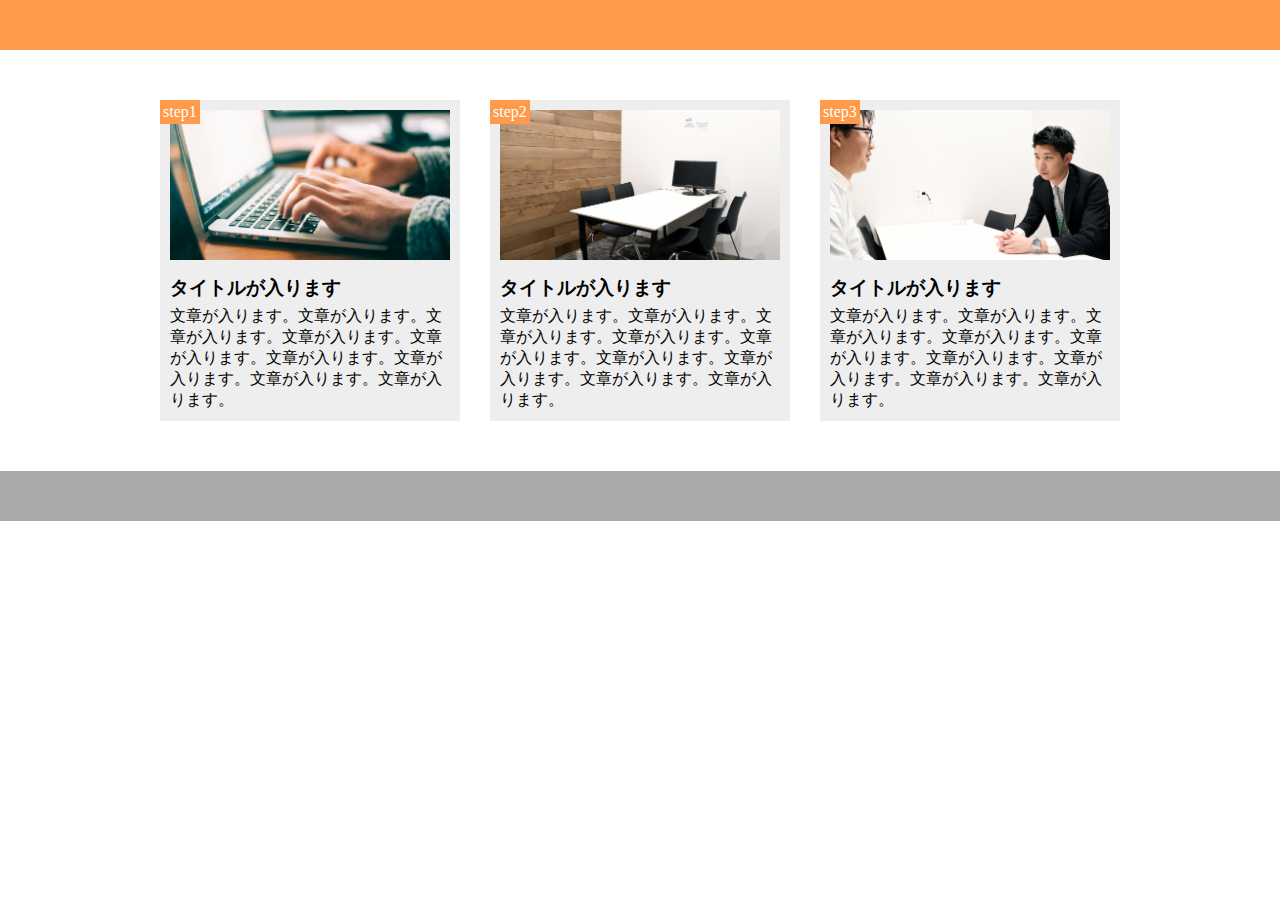
<file: html-css/chapter10/index.html>
<!DOCTYPE html>
<html lang="ja">
<head>
	<meta charset="UTF-8">
	<title>10章課題</title>
  <meta name="viewport" content="width=device-width,initial-scale=1.0">
	<link rel="stylesheet" href="style.css">
</head>
<body>
	<header></header>
  <main class="clearfix">
    <section class="step-box">
      <div class="step-img1"></div>
      <span class="step-num">step1</span>
      <h3 class="title">タイトルが入ります</h3>
      <p class="text">文章が入ります。文章が入ります。文章が入ります。文章が入ります。文章が入ります。文章が入ります。文章が入ります。文章が入ります。文章が入ります。</p>
    </section>

    <section class="step-box">
      <div class="step-img2"></div>
      <span class="step-num">step2</span>
      <h3 class="title">タイトルが入ります</h3>
      <p class="text">文章が入ります。文章が入ります。文章が入ります。文章が入ります。文章が入ります。文章が入ります。文章が入ります。文章が入ります。文章が入ります。</p>
    </section>

    <section class="step-box">
      <div class="step-img3"></div>
      <span class="step-num">step3</span>
      <h3 class="title">タイトルが入ります</h3>
      <p class="text">文章が入ります。文章が入ります。文章が入ります。文章が入ります。文章が入ります。文章が入ります。文章が入ります。文章が入ります。文章が入ります。</p>
    </section>
  </main>
  <footer></footer>
</body>
</html>
</file>
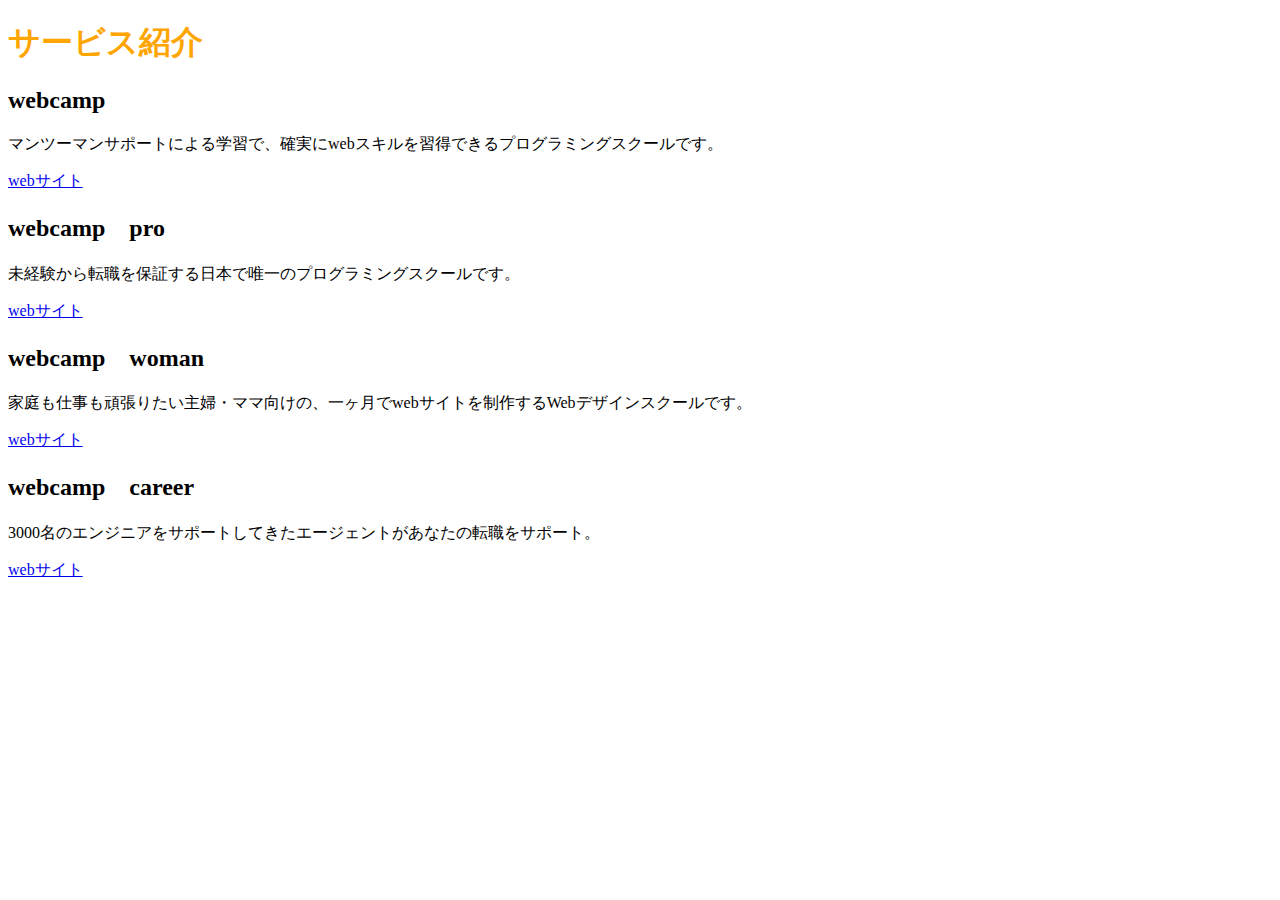
<file: html-css/chapter2/index.html>
<!DOCTYPE html>
<html>
<head>
	<meta charset="utf-8">
	<title>2章課題</title>
	<link rel="stylesheet" href="style.css">
</head>
<body>
	<h1 class="title">サービス紹介</h1>
	<h2>webcamp</h2>
	<p>マンツーマンサポートによる学習で、確実にwebスキルを習得できるプログラミングスクールです。</p>
	<a href="index.html">webサイト</a>

	<h2>webcamp　pro</h2>
	<p>未経験から転職を保証する日本で唯一のプログラミングスクールです。</p>
	<a href="index.html">webサイト</a>

	<h2>webcamp　woman</h2>
	<p>家庭も仕事も頑張りたい主婦・ママ向けの、一ヶ月でwebサイトを制作するWebデザインスクールです。</p>
	<a href="index.html">webサイト</a>

	<h2>webcamp　career</h2>
	<p>3000名のエンジニアをサポートしてきたエージェントがあなたの転職をサポート。</p>
	<a href="index.html">webサイト</a>

</body>
</html>
</file>
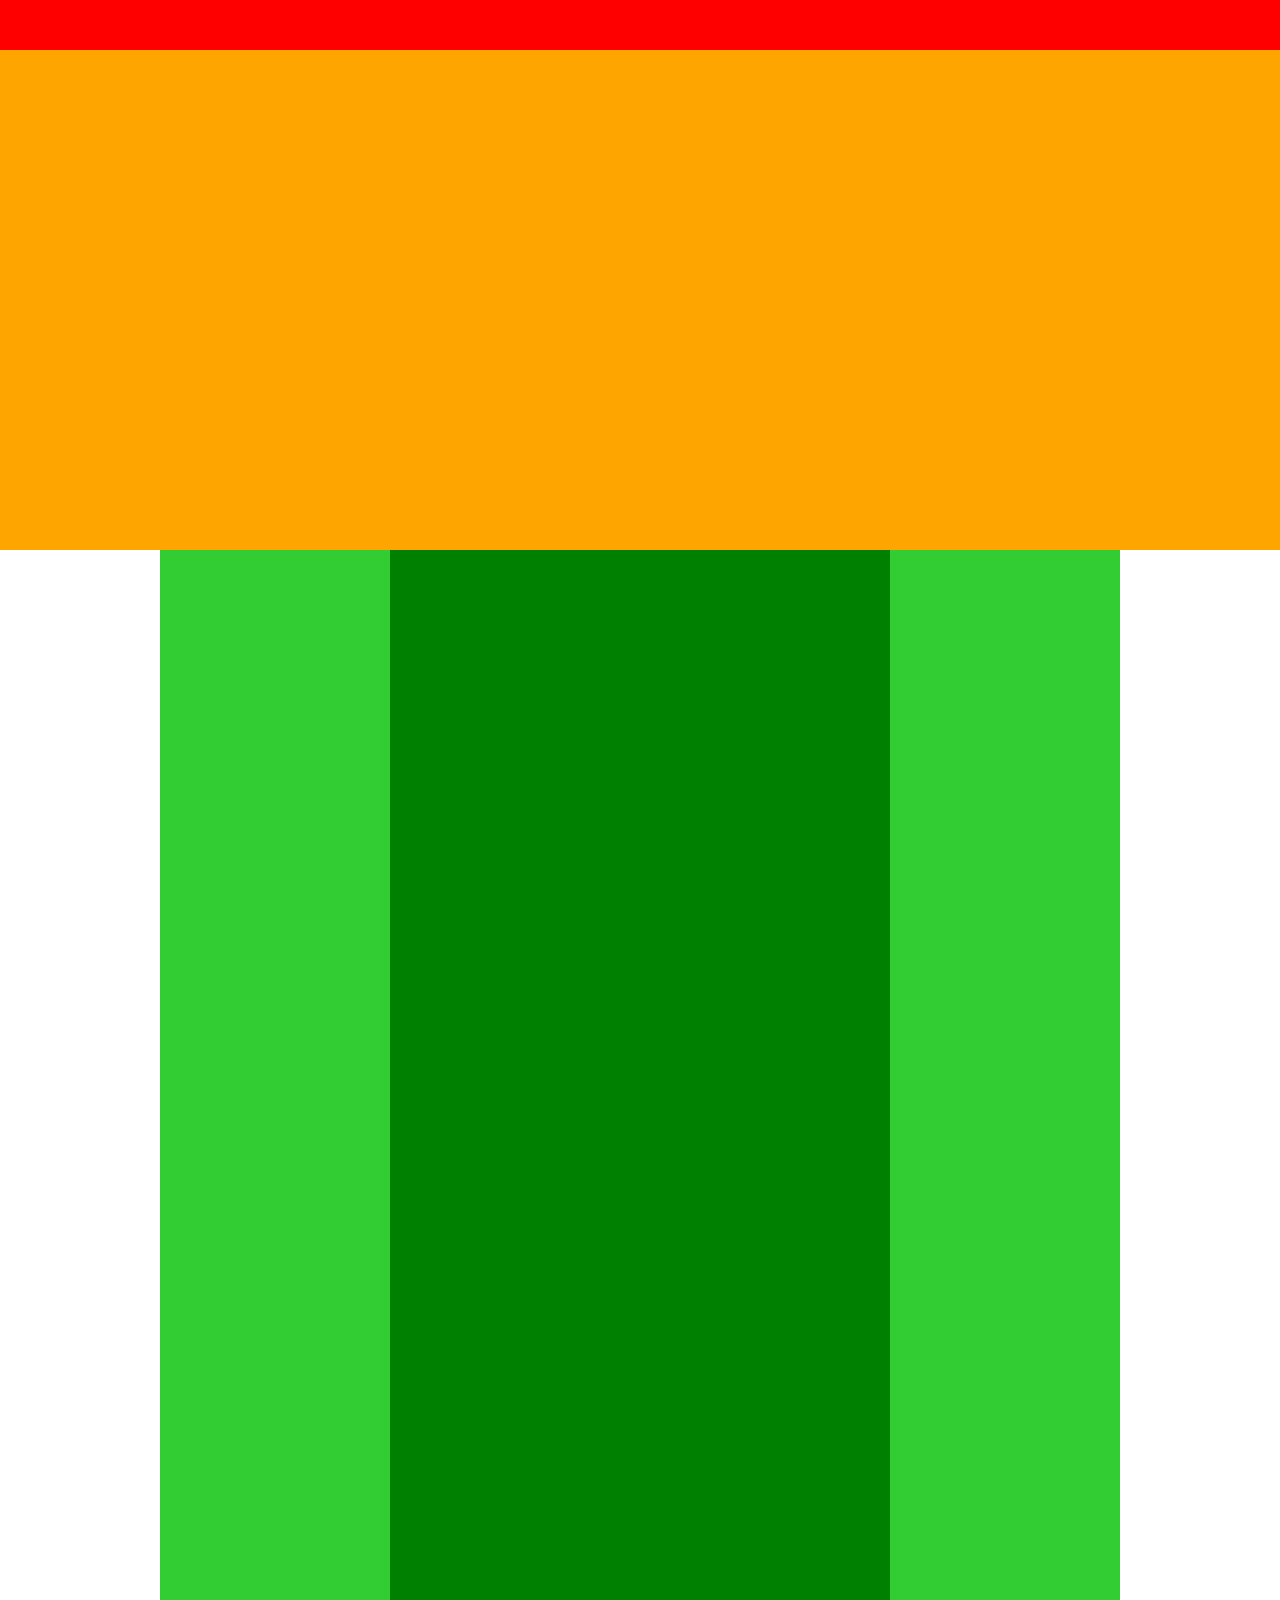
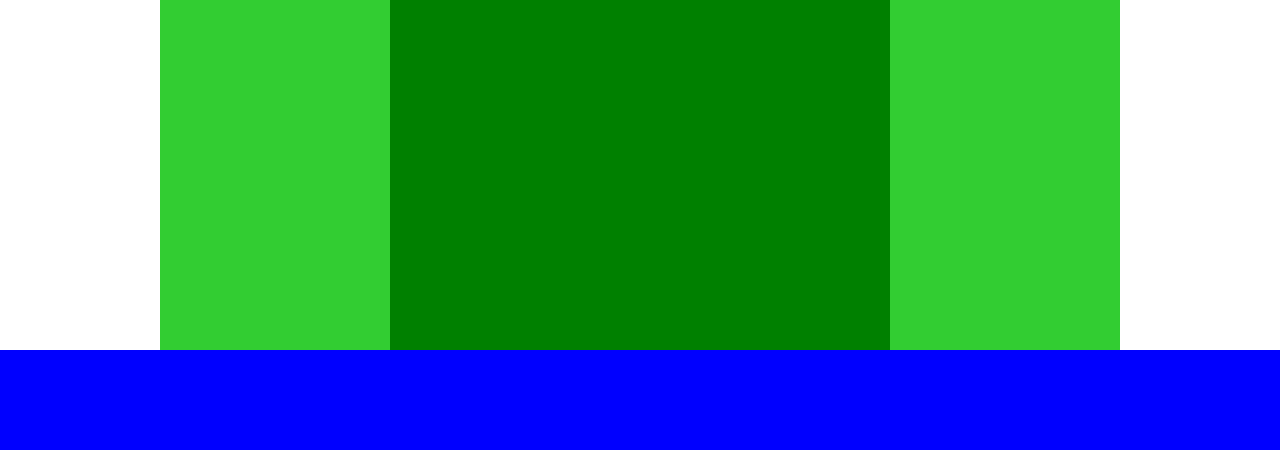
<file: html-css/chapter4/index.html>
<!DOCTYPE html>
<html>
<head>
	<meta charset="utf-8">
	<title>4章課題</title>
	<link rel="stylesheet" href="style.css">
</head>
<body>
	<header></header><!-- /header -->
	<div class="main-visual"></div>
	<main class="clearfix">
		<div class="main-box1"></div>
		<div class="main-box2"></div>
		<div class="main-box3"></div>
	</main>
	<footer></footer>

</body>
</html>
</file>
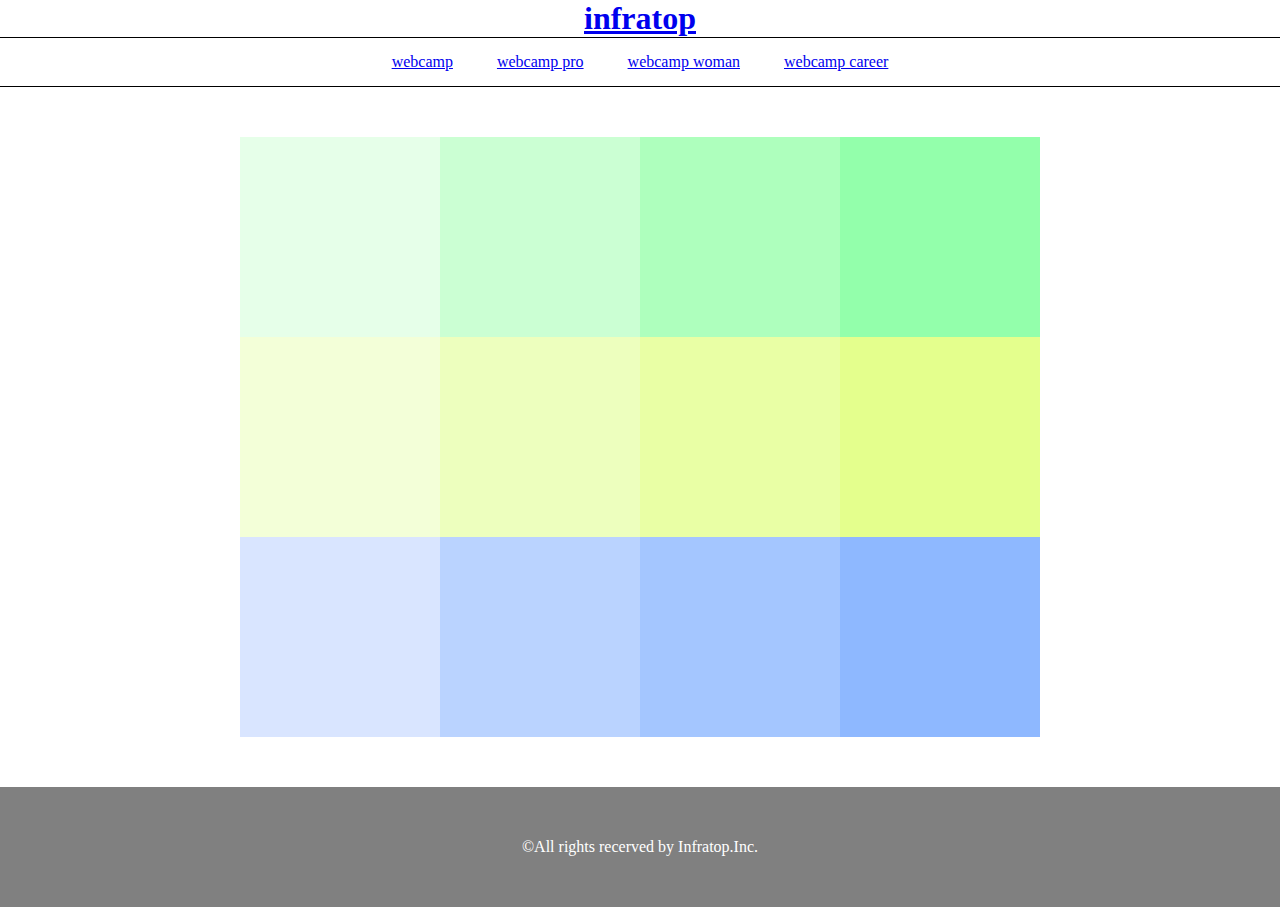
<file: html-css/chapter5/index.html>
<!DOCTYPE html>
<html>
<head>
	<meta charset="utf-8">
	<title>5章課題</title>
	<link rel="stylesheet" href="style.css">
</head>
<body>
	<header>
		<h1><a href="index.html">infratop</a></h1>
	</header><!-- /header -->

	<nav>
		<ul class="nav-list">
			<li class="nav-list-item"><a href="index.html">webcamp</a></li>
			<li class="nav-list-item"><a href="index.html">webcamp pro</a></li>
			<li class="nav-list-item"><a href="index.html">webcamp woman</a></li>
			<li class="nav-list-item"><a href="index.html">webcamp career</a></li>
		</ul>
	</nav>

	<main class="clearfix">
		<div class="box1"></div>
		<div class="box2"></div>
		<div class="box3"></div>
		<div class="box4"></div>

		<div class="box5"></div>
		<div class="box6"></div>
		<div class="box7"></div>
		<div class="box8"></div>

		<div class="box9"></div>
		<div class="box10"></div>
		<div class="box11"></div>
		<div class="box12"></div>
	</main>

	<footer>
		<p class="footer-text">©All rights recerved by Infratop.Inc.</p>
	</footer>
</body>
</html>
</file>
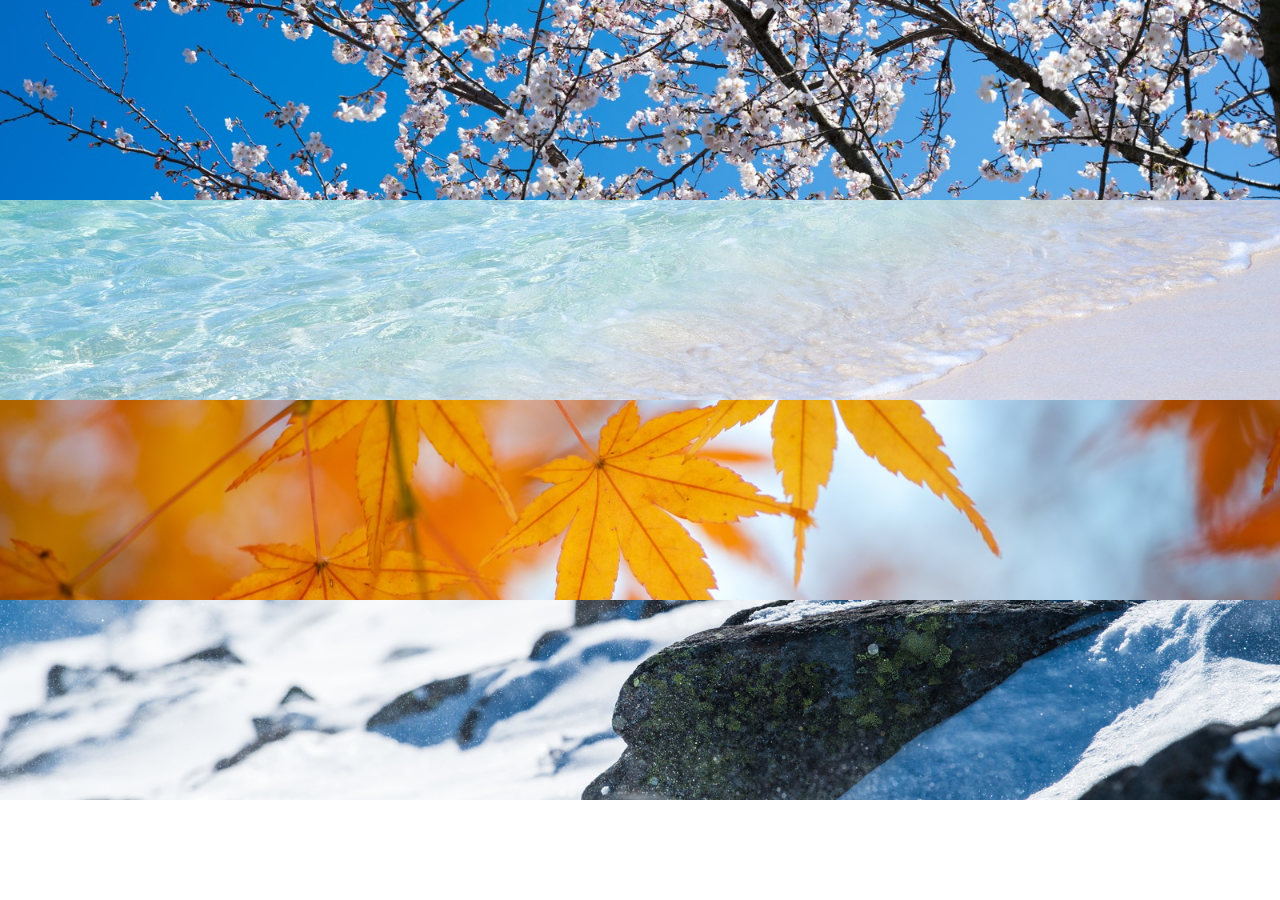
<file: html-css/chapter6/index.html>
<!DOCTYPE html>
<html>
<head>
	<meta charset="utf-8">
	<title>6章課題</title>
	<link rel="stylesheet" href="style.css">
</head>
<body>
	<div class="main-box1"></div>
	<div class="main-box2"></div>
	<div class="main-box3"></div>
	<div class="main-box4"></div>
</body>
</html>
</file>
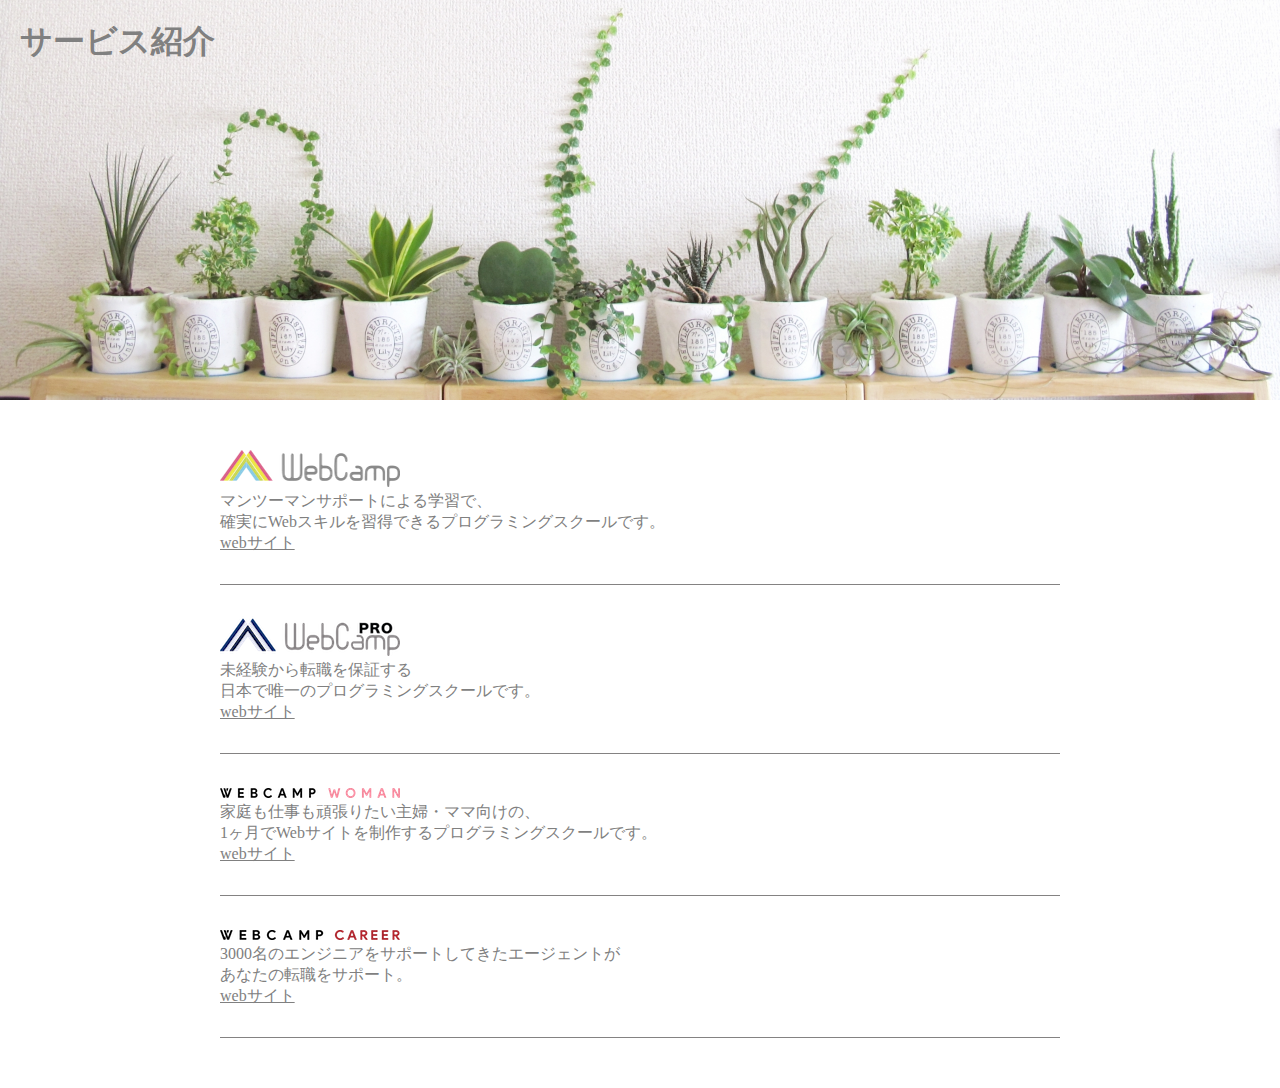
<file: html-css/chapter7/index.html>
<!DOCTYPE html>
<html>
<head>
	<meta charset="utf-8">
	<title>7章課題</title>
	<link rel="stylesheet" href="style.css">
</head>
<body>
	<header>
		<h1 class="title">サービス紹介</h1>
	</header><!-- /header -->

	<main>
		<section class="section-box">
			<img src="img/wc-logo.png" alt="ロゴ">
			<p class="text">マンツーマンサポートによる学習で、<br>
			確実にWebスキルを習得できるプログラミングスクールです。</p>
			<a class="text" href="index.html">webサイト</a>
		</section>

		<section class="section-box">
			<img src="img/wcp-logo.png" alt="ロゴ">
			<p class="text">未経験から転職を保証する<br>
			日本で唯一のプログラミングスクールです。</p>
			<a class="text" href="index.html">webサイト</a>
		</section>

		<section class="section-box">
			<img src="img/wcw-logo.png" alt="ロゴ">
			<p class="text">家庭も仕事も頑張りたい主婦・ママ向けの、<br>
			1ヶ月でWebサイトを制作するプログラミングスクールです。</p>
			<a class="text" href="index.html">webサイト</a>
		</section>

		<section class="section-box">
			<img src="img/wcc-logo.png" alt="ロゴ">
			<p class="text">3000名のエンジニアをサポートしてきたエージェントが<br>
			あなたの転職をサポート。</p>
			<a class="text" href="index.html">webサイト</a>
		</section>
	</main>
</body>
</html>
</file>
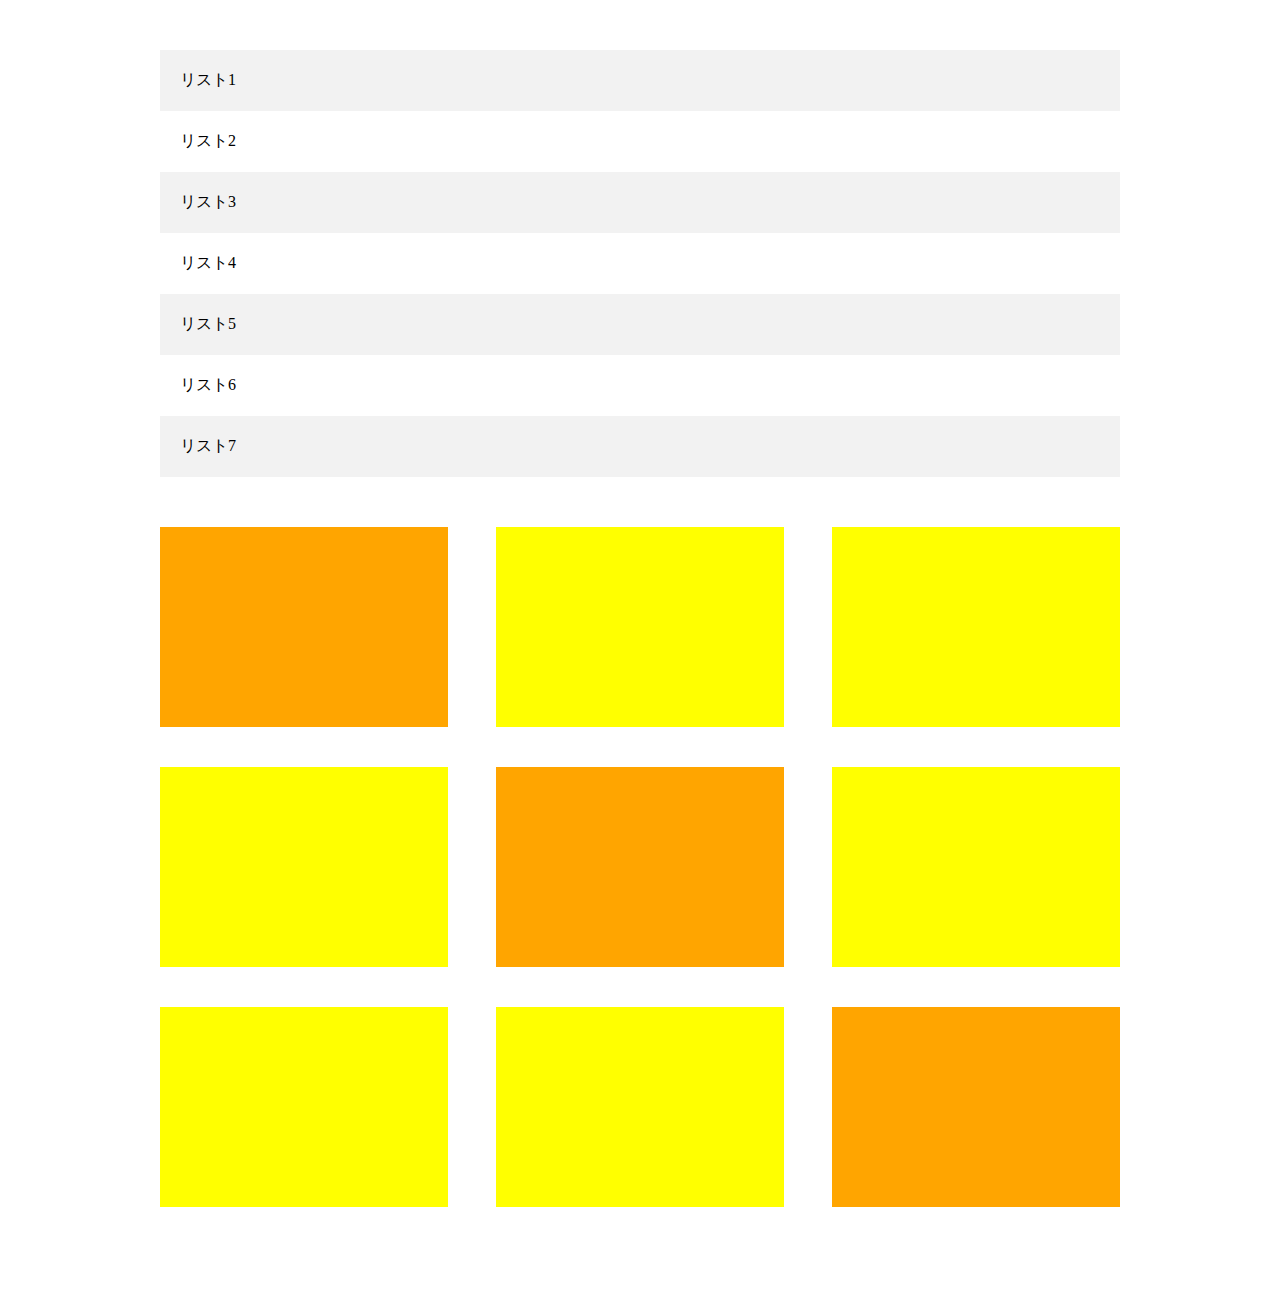
<file: html-css/chapter8/index.html>
<!DOCTYPE html>
<html>
<head>
	<meta charset="utf-8">
	<title>8章課題</title>
	<link rel="stylesheet" href="style.css">
</head>
<body>
	<section class="lists">
		<p class="list-type">リスト1</p>
		<p class="list-type">リスト2</p>
		<p class="list-type">リスト3</p>
		<p class="list-type">リスト4</p>
		<p class="list-type">リスト5</p>
		<p class="list-type">リスト6</p>
		<p class="list-type">リスト7</p>
	</section>

	<main class="clearfix">
	<section>
		<div class="box-type"></div>
		<div class="box-type"></div>
		<div class="box-type"></div>

		<div class="box-type"></div>
		<div class="box-type"></div>
		<div class="box-type"></div>

		<div class="box-type"></div>
		<div class="box-type"></div>
		<div class="box-type"></div>
	</section>
    </main>
</body>
</html>
</file>
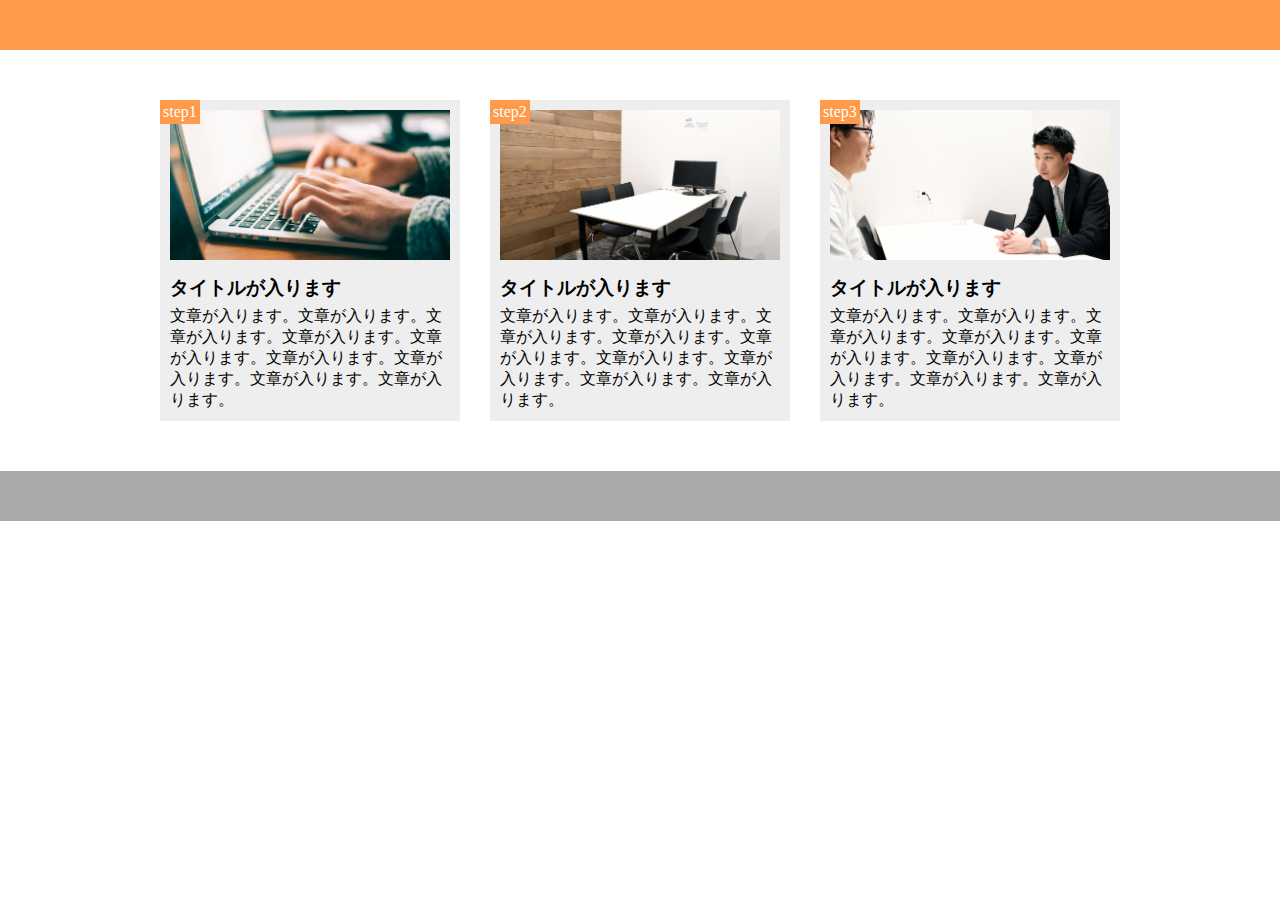
<file: html-css/chapter9/index.html>
<!DOCTYPE html>
<html>
<head>
	<meta charset="utf-8">
	<title>9章課題</title>
	<link rel="stylesheet" href="style.css">
</head>
<body>
	<header></header><!-- /header -->
	<main class="clearfix">
		<section class="box">
			<div class="img1"></div>
			<span class="icon">step1</span>
			<h3 class="title">タイトルが入ります</h3>
			<p>文章が入ります。文章が入ります。文章が入ります。文章が入ります。文章が入ります。文章が入ります。文章が入ります。文章が入ります。文章が入ります。</p>
		</section>

		<section class="box">
			<div class="img2"></div>
			<span class="icon">step2</span>
			<h3 class="title">タイトルが入ります</h3>
			<p>文章が入ります。文章が入ります。文章が入ります。文章が入ります。文章が入ります。文章が入ります。文章が入ります。文章が入ります。文章が入ります。</p>
		</section>

		<section class="box">
			<div class="img3"></div>
			<span class="icon">step3</span>
			<h3 class="title">タイトルが入ります</h3>
			<p>文章が入ります。文章が入ります。文章が入ります。文章が入ります。文章が入ります。文章が入ります。文章が入ります。文章が入ります。文章が入ります。</p>
		</section>
	</main>
	<footer></footer>
</body>
</html>
</file>
<file: html-css/chapter10/style.css>
* {
  box-sizing: border-box;
  margin: 0;
  padding: 0;
}

.clearfix::after {
  display: block;
  content: "";
  clear: both;
}

header {
  height: 50px;
  background-color: #ff9a4b;
}

main {
  width: 960px;
  margin: 50px auto;
}

.step-box {
  float: left;
  width: 300px;
  margin-right: 30px;
  padding: 10px;
  position: relative;
  background-color: #eee;
}

.step-box:last-child {
  margin-right: 0;
}

.step-img1 {
  height: 150px;
  background-image: url(img/flow01.png);
  background-position: bottom;
  background-size: cover;
}

.step-img2 {
  height: 150px;
  background-image: url(img/flow02.png);
  background-position: bottom;
  background-size: cover;
}

.step-img3 {
  height: 150px;
  background-image: url(img/flow03.png);
  background-position: bottom;
  background-size: cover;
}

.step-num {
  padding: 3px;
  position: absolute;
  top: 0;
  left: 0;
  background-color: #ff9a4b;
  color: #fff;
}

.title {
  margin: 15px 0 5px;
}

footer {
  height: 50px;
  background-color: #aaa;
}

@media screen and (max-width: 768px) {
  header {
    width: 100%;
  }
  main{
    width: 100%;
  }
  .step-box{
    width: 90%;
    float:none;
    margin:0 auto;
  }
  .step-box:first-child{
    margin-bottom: 20px;
  }
  .step-box:last-child{
    margin-right: auto;
    margin-top: 20px;
  }
  footer{
    width: 100%;
  }
}
</file>
<file: html-css/chapter2/style.css>
.title{
	color:orange;
}
</file>
<file: html-css/chapter4/style.css>
*{
	margin: 0;
	padding: 0;
	box-sizing: border-box;
}
.clearfix::after{
	content: "";
	display:block;
	clear:both;
}
header{
	width:100%;
	height:50px;
	background-color: red;
}
.main-visual{
	width:100%;
	height: 500px;
	background-color: orange;
}
main{
	/*中央揃え*/
	margin: 0 auto;

	width: 960px;
}
.main-box1{
	float:left;
	width:230px;
	height: 1400px;
	background-color: limegreen;
}
.main-box2{
	float: left;
	width: 500px;
	height: 1400px;
	background-color: green;
}
.main-box3{
	float: left;
	width: 230px;
	height: 1400px;
	background-color: limegreen;
}
footer{
	width: 100%;
	height: 100px;
	background-color: blue;
}
</file>
<file: html-css/chapter5/style.css>
*{
	margin: 0;
	padding: 0;
	box-sizing: border-box;
}
.clearfix::after{
	content: "";
	display: block;
	clear:both;
}
header{
	margin: 0 auto;
	padding:20px auto;
	text-align: center;
}
.nav-list{
	text-align: center;
	padding:15px 0;
	margin: 0 auto;
	border-style: solid;
	border-width: 1px;
	border-left-width:0px;
	border-right-width:0px;
}

.nav-list-item{
	list-style: none;
	display: inline-block;
	margin: 0 20px;
}
main{
	margin: 50px auto;
	width:800px;
}
.box1{
	float:left;
	height: 200px;
	width: 200px;
	background-color: #e6ffe9;
}
.box2{
	float:left;
	height: 200px;
	width: 200px;
	background-color: #cbffd3;
}
.box3{
	float:left;
	height: 200px;
	width: 200px;
	background-color: #aeffbd;
}
.box4{
	float:left;
	height: 200px;
	width: 200px;
	background-color: #93ffab;
}
.box5{
	float:left;
	height: 200px;
	width: 200px;
	background-color: #f3ffd8;
}
.box6{
	float:left;
	height: 200px;
	width: 200px;
	background-color: #edffbe;
}
.box7{
	float:left;
	height: 200px;
	width: 200px;
	background-color: #e9ffa5;
}
.box8{
	float:left;
	height: 200px;
	width: 200px;
	background-color: #e4ff8d;
}
.box9{
	float:left;
	height: 200px;
	width: 200px;
	background-color: #d9e5ff;
}
.box10{
	float:left;
	height: 200px;
	width: 200px;
	background-color: #bad3ff;
}
.box11{
	float:left;
	height: 200px;
	width: 200px;
	background-color: #a4c6ff;
}
.box12{
	float:left;
	height: 200px;
	width: 200px;
	background-color: #8eb8ff;
}
footer{
	height: 120px;
	width: 100%;
	text-align: center;
	line-height: 120px;
	background-color: #808080;
}
.footer-text{
	color: #fff;
}
</file>
<file: html-css/chapter6/style.css>
*{
	margin: 0;
	padding: 0;
	box-sizing: border-box;
}
.main-box1{
	width: 100%;
	height: 200px;
	background-image: url(img/box1.jpg);
	background-size:cover;
	background-position: center;
}
.main-box2{
	width: 100%;
	height: 200px;
	background-image: url(img/box2.jpg);
	background-size:cover;
	background-position: center;
}
.main-box3{
	width: 100%;
	height: 200px;
	background-image: url(img/box3.jpg);
	background-size:cover;
	background-position: center;
}
.main-box4{
	width: 100%;
	height: 200px;
	background-image: url(img/box4.jpg);
	background-size:cover;
	background-position: center;
}
</file>
<file: html-css/chapter7/style.css>
*{
	margin: 0;
	padding: 0;
	box-sizing: border-box;
}
header{
	height: 400px;
	background-image: url(img/mv.jpg);
	background-size: cover;
	background-position: bottom;
}
.title{
	padding: 20px;
	color: #808080 ;
}
main{
	margin: 50px auto;
	width: 840px;
}
.text{
	color: #808080;
}
.section-box{
	margin:30px auto;
	padding-bottom: 30px;
	border-bottom:1px solid #848282;
}
.section-box:first-child{
	padding-top: 0;
}
</file>
<file: html-css/chapter8/style.css>
*{
	margin: 0;
	padding: 0;
	box-sizing: border-box;
}
.clearfix::after{
	content: "";
	display: block;
	clear: both;
}
.lists{
	margin: 50px auto;
	width: 960px;
}
.list-type{
	padding: 20px;
	background-color: #f2f2f2;
}
.list-type:nth-child(even){
	background-color: #fff;
}
main{
	width: 960px;
	margin: 0 auto;
	margin-bottom: 50px;
}
.box-type{
	height: 200px;
	width: 30%;
	margin-right: 5%;
	margin-bottom: 40px;
	background-color: yellow;
	float: left;
}
.box-type:first-child,
.box-type:nth-child(5),
.box-type:last-child{
	background-color: orange;
}
.box-type:nth-child(3n){
	margin-right: 0;
}
.box-type:last-child(-n+3){
	margin-bottom: 0;
}
</file>
<file: html-css/chapter9/style.css>
*{
	margin: 0;
	padding: 0;
	box-sizing: border-box;
}
.clearfix::after{
	content: "";
	display: block;
	clear: both;
}
header{
	height: 50px;
	width: 100%;
	background-color: #ff9a4b;
}
main{
	margin: 50px auto;
	width: 960px;
}
.box{
	width: 300px;
	margin-right: 30px;
	background-color: #eee;
	float: left;
	padding: 10px;
	position: relative;
}
.box:last-child{
	margin-right: 0px;
}
.icon{
	color: #fff;
	background-color: #ff9a4b;
	position: absolute;
	top: 0;
	left: 0;
	padding: 3px;
}
.img1{
	height: 150px;
	background-image: url(img/flow01.png);
	background-position: bottom;
	background-size: cover;
}
.img2{
	height: 150px;
	background-image: url(img/flow02.png);
	background-position: bottom;
	background-size: cover;
}
.img3{
	height: 150px;
	background-image: url(img/flow03.png);
	background-position: bottom;
	background-size: cover;
}
.title{
	margin-top: 15px;
	margin-bottom: 5px;
}
footer{
	height: 50px;
	width: 100%;
	background-color: #aaa;
}
</file>
